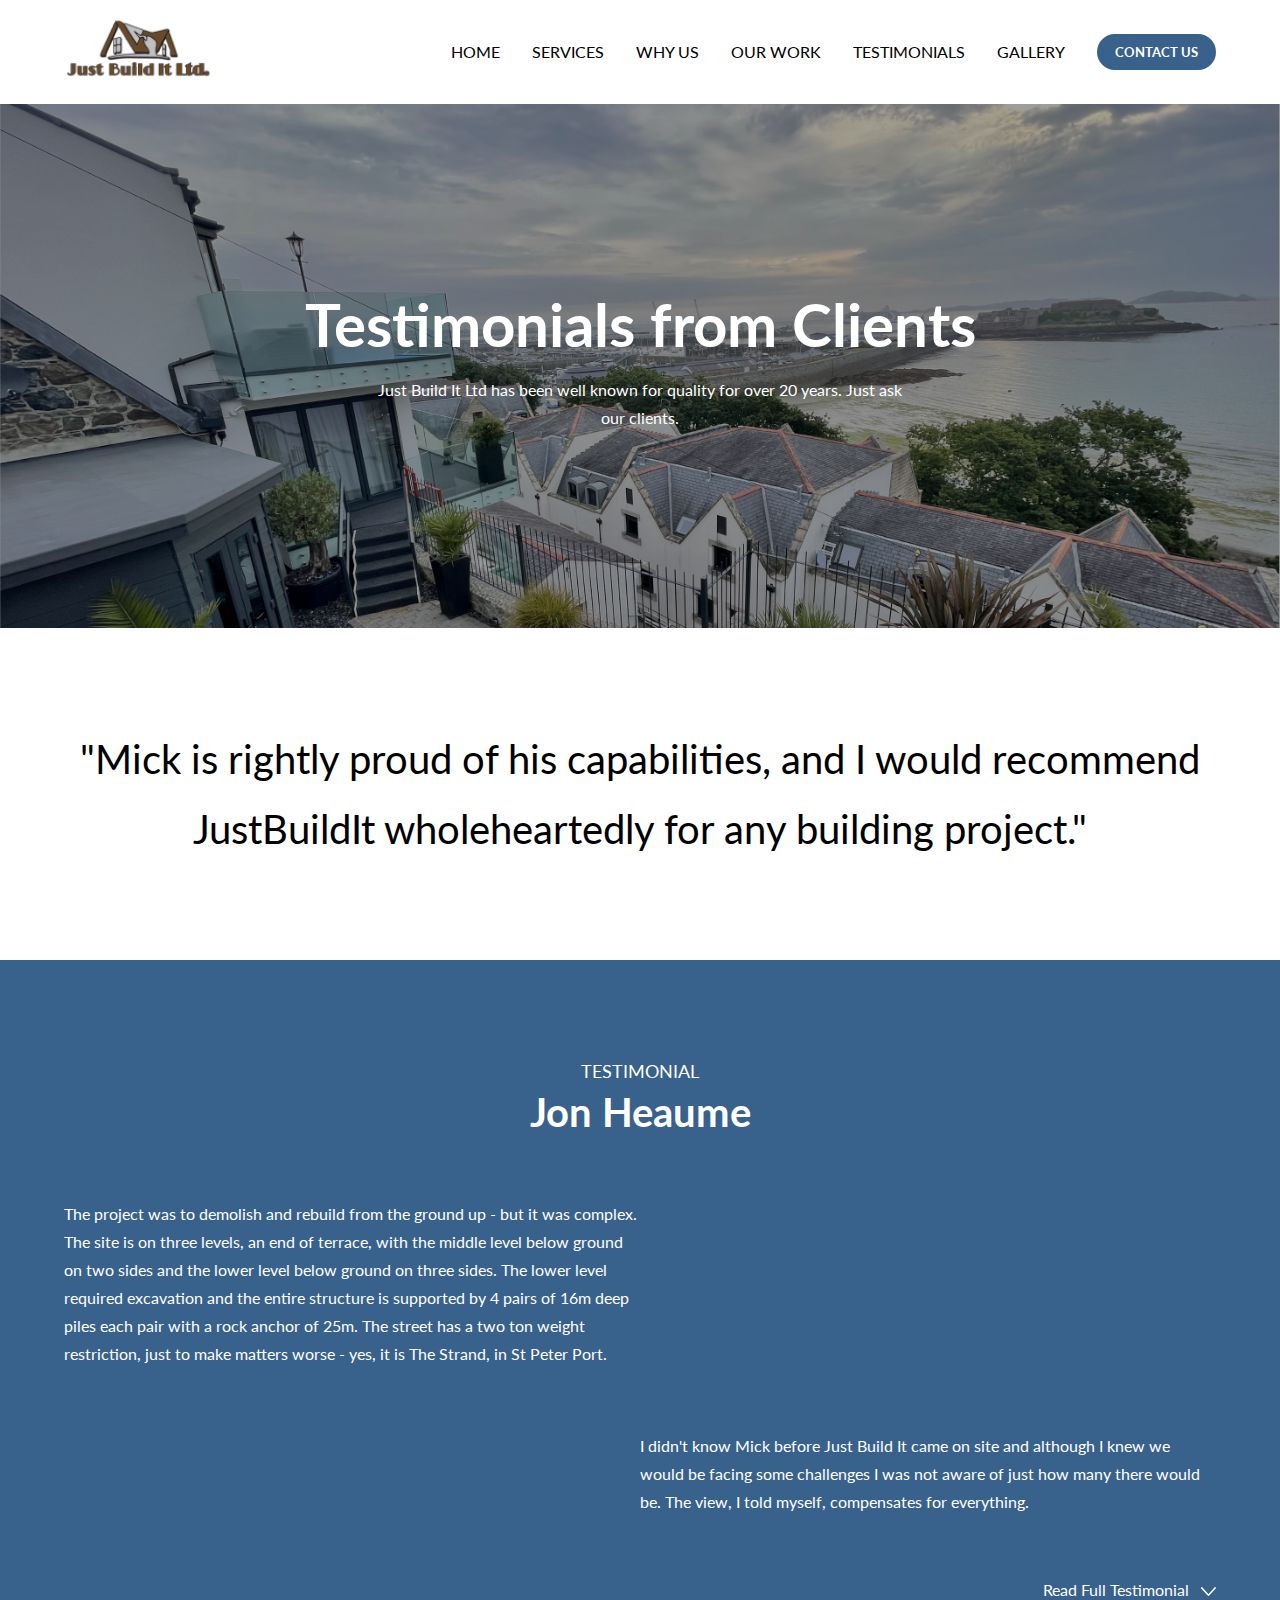
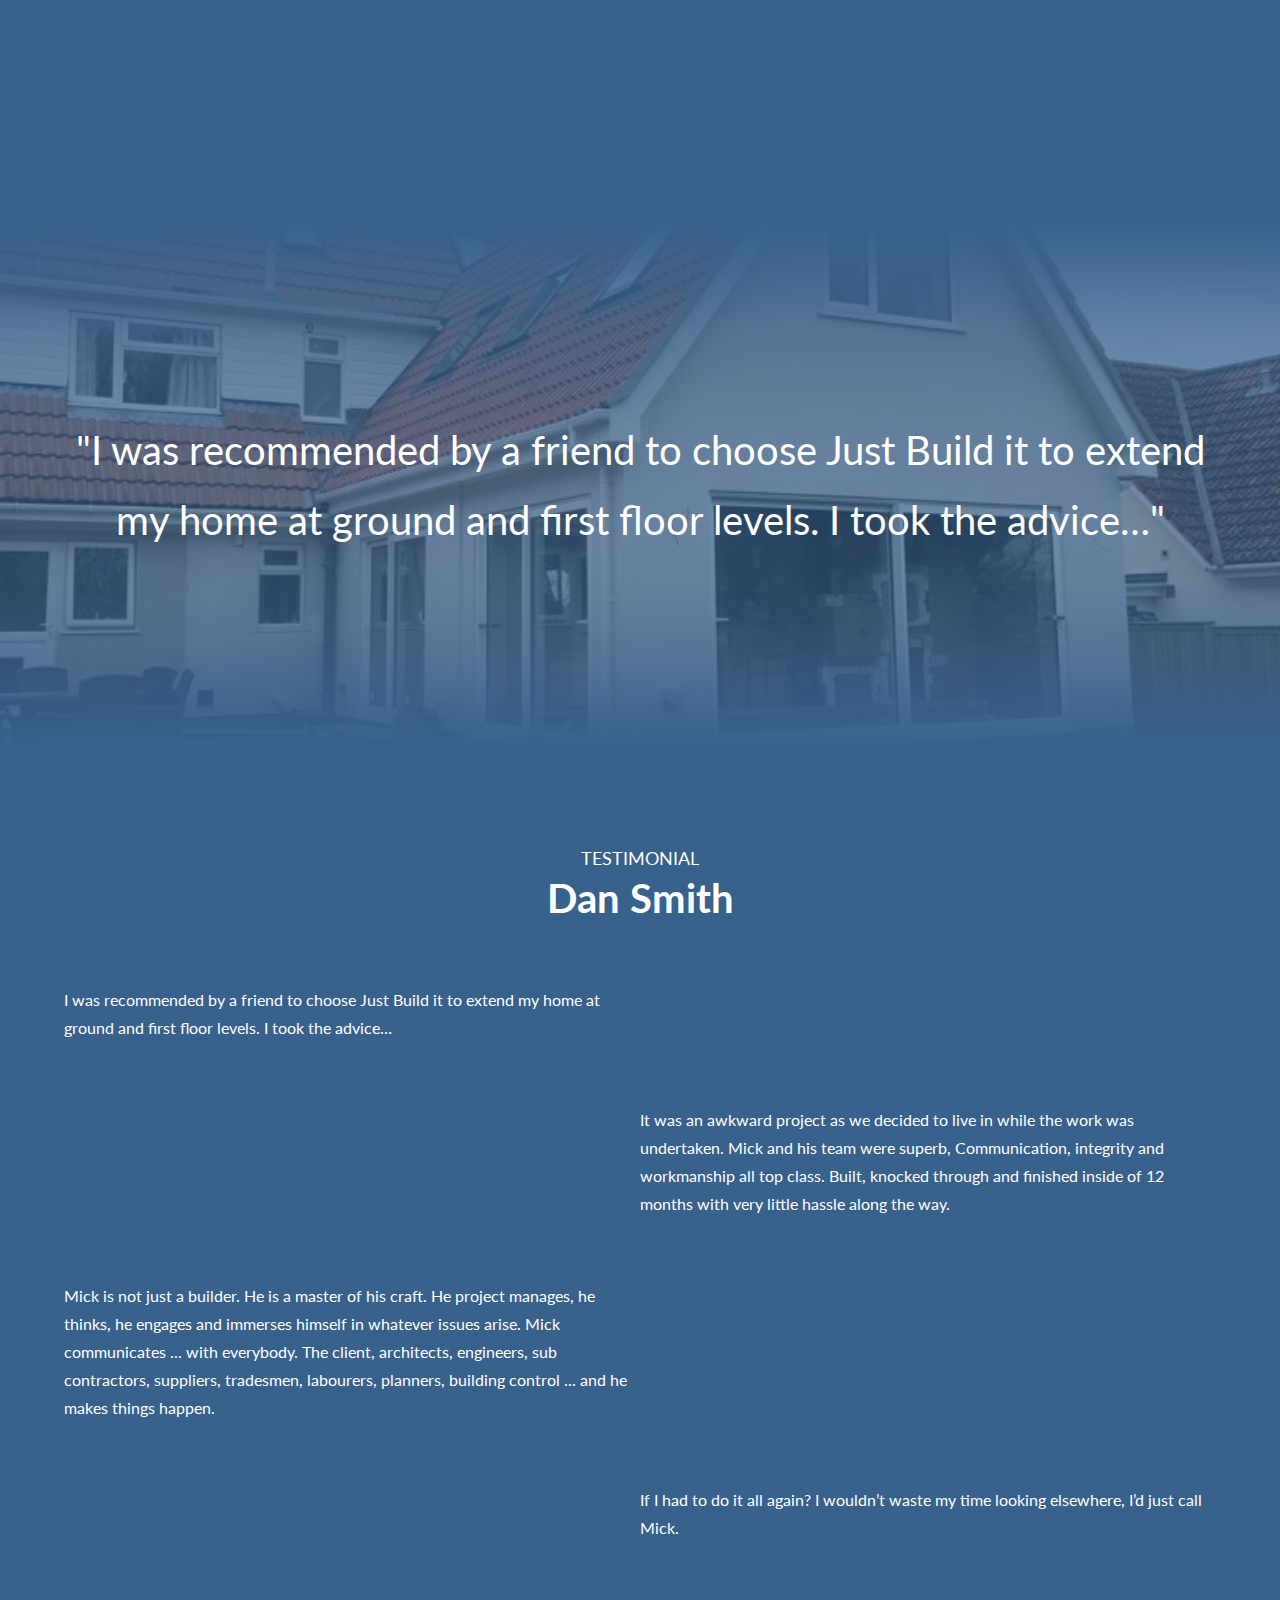
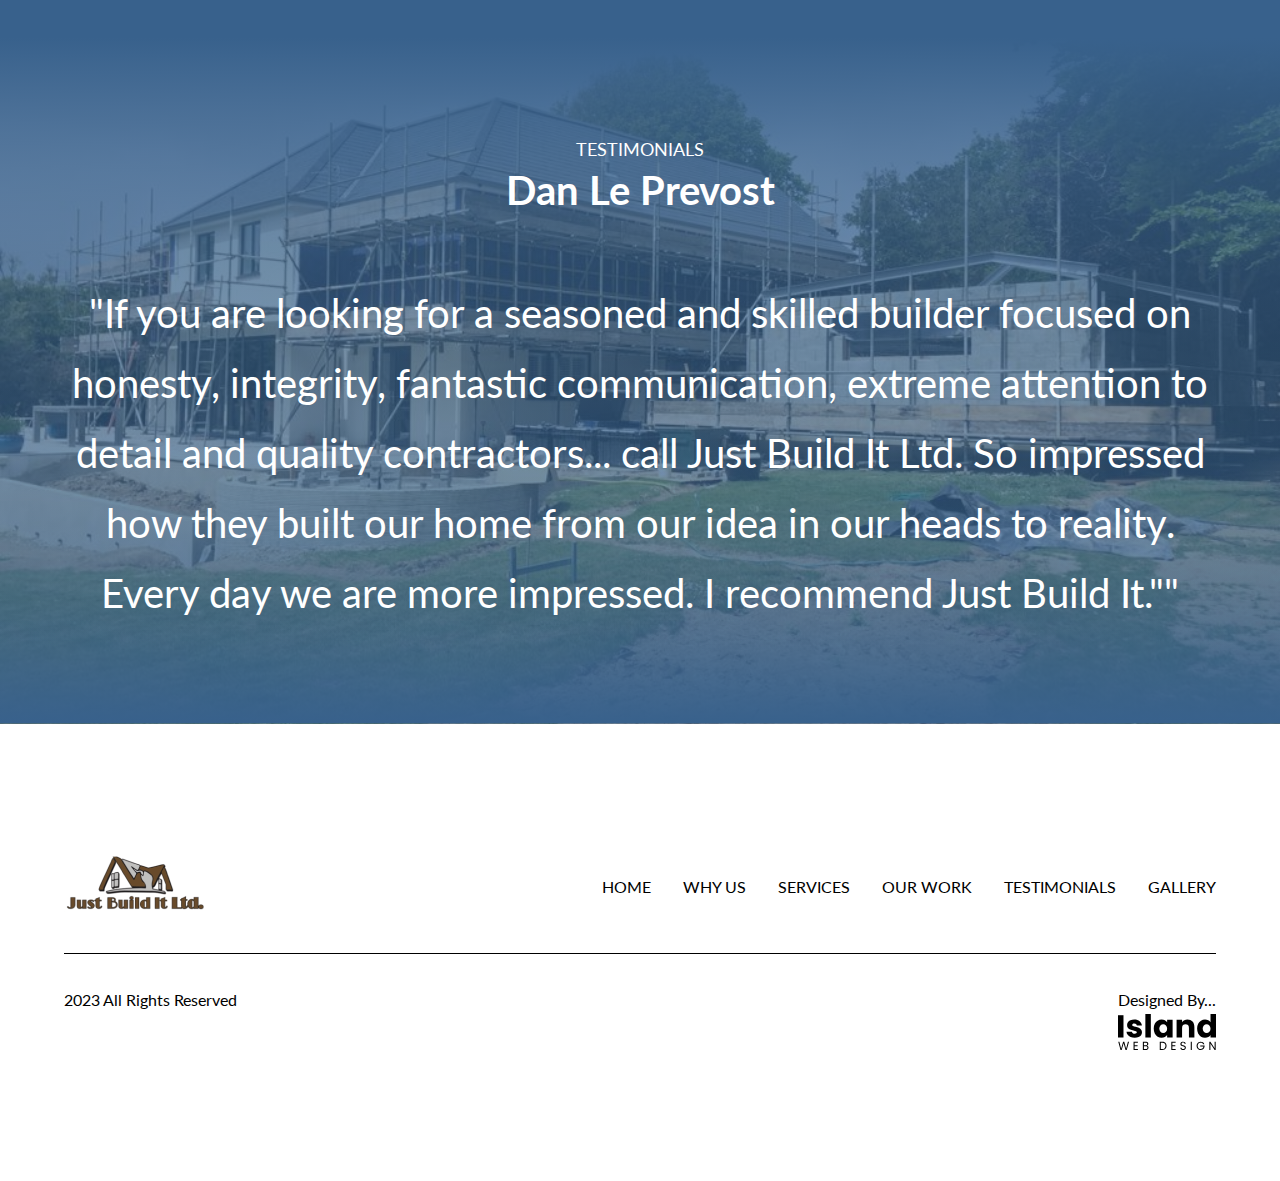
<file: testimonials/index.html>
<!DOCTYPE html>
<html lang="en">
<head>
    <!-- Google tag (gtag.js) -->
<script async src="https://www.googletagmanager.com/gtag/js?id=G-CXS2NVGZTC"></script>
<script>
  window.dataLayer = window.dataLayer || [];
  function gtag(){dataLayer.push(arguments);}
  gtag('js', new Date());

  gtag('config', 'G-CXS2NVGZTC');
</script>
    <meta charset="UTF-8">
    <meta http-equiv="X-UA-Compatible" content="IE=edge">
    <meta name="viewport" content="width=device-width, initial-scale=1.0">

    <meta name="description" content="Discover why Just Built It Ltd has earned a reputation for excellence and trust among our clients in Guernsey. Read our testimonials and learn how we deliver high quality workmanship, exceptional customer service, and a stress-free experience from start to finish.">
    <meta name="keywords" content="Building in Guernsey, Builder, Construction, Building Services, Construction Services, Brickwork, Labour Work, Labourer in Guernsey, Decking, Decking in Guernsey, Conservatories, Conservatories in Guernsey, Foundations, trusted, commercial property building guernsey, builders Guernsey, building merchants in Guernsey">
    <meta name="author" content="Island Web Design | Guernsey & Jersey">
    <meta property="og:description" content="Discover why Just Built It Ltd has earned a reputation for excellence and trust among our clients in Guernsey. Read our testimonials and learn how we deliver high quality workmanship, exceptional customer service, and a stress-free experience from start to finish.">
    <meta property="og:title" content="Just Built It | Testimonials from Clients in Guernsey">
    <meta property="og:type" content="website">
    <meta property="og:url" content="https://justbuilditgsy.com/testimonials">
    <meta name="twitter:card" content="summary">
    <meta name="twitter:title" content="Just Built It | Testimonials from Clients in Guernsey">
    <meta name="twitter:description" content="Discover why Just Built It Ltd has earned a reputation for excellence and trust among our clients in Guernsey. Read our testimonials and learn how we deliver high quality workmanship, exceptional customer service, and a stress-free experience from start to finish.">
    <meta name="twitter:image" content="https://justbuilditgsy.com/justbuildit-tiny/IMG_4301.png">

    <link rel="canonical" href="https://justbuilditgsy.com/testimonials">










    <meta property="og:image" content="https://justbuilditgsy.com/justbuildit-tiny/IMG_4301.png" />
    <meta property="og:image:secure_url" content="https://justbuilditgsy.com/justbuildit-tiny/IMG_4301.png" />
    <meta property="og:image:type" content="image/png" />
    <meta property="og:image:width" content="1200" />
    <meta property="og:image:height" content="600" />
    <meta property="og:image:alt" content="Just Build It Guernsey Construction" />









    <title>Just Built It | Testimonials from Clients in Guernsey</title>








    <link rel="preconnect" href="https://fonts.googleapis.com">
    <link rel="preconnect" href="https://fonts.gstatic.com" crossorigin>
    <link href="https://fonts.googleapis.com/css2?family=Lato:ital,wght@0,100;0,300;0,400;0,700;0,900;1,100;1,300;1,400;1,700;1,900&display=swap" rel="stylesheet">
    <link rel="stylesheet" href="style.css">
    <link rel="shortcut icon" href="../builder-svgrepo-com.svg" type="image/x-icon">
    <script defer src="index.js"></script>

</head>
<body style="overflow-x:hidden !important;">
    <header>
        <div class="header-wrapper">
            <a href="../"><img src="../justbuildit-tiny/Screenshot 2023-03-01 at 09.32 1.png" alt="Just Build It Guernsey Logo"></a>
            <ul>
                <a href="../">
                    <li>HOME</li>
                </a>
                <a href="../#services">
                    <li>SERVICES</li>
                </a>
                <a href="../#why-us">
                    <li>WHY US</li>
                </a>
               
                <a href="../#our-work">
                    <li>OUR WORK</li>
                </a>
                <a href="">
                    <li>TESTIMONIALS</li>
                </a>
                <a href="../gallery/">
                    <li>GALLERY</li>
                </a>
                <a href="../#contact">
                    <button>CONTACT US</button>
                </a>
            </ul>
            <div class="dropdown"  data-dropdown >
                <img data-dropdown-button src="../jbi-grid-new/menu-hamburger-svgrepo-com.svg" alt="Mobile Menu" class="menu link">

                <div class="dropdown-menu information-grid" style="overflow:visible !important">
                    <div class="div">
                        <div class="dropdown-heading" style="overflow:visible !important"><a aria-label="Dropdown Home Link" href="../">HOME</a></div>
                        
                    </div>
                    <div class="div">
                        <div class="dropdown-heading" style="overflow:visible !important"><a aria-label="Dropdown Our Work Page Link" href="../#services">SERVICES</a></div>
                        
                    </div>
                    <div class="div">
                        <div class="dropdown-heading" style="overflow:visible !important"><a aria-label="Dropdown Contact Link" href="../#why-us">WHY US</a></div>
                        
                    </div>
                    <div class="div">
                        <div class="dropdown-heading" style="overflow:visible !important"><a aria-label="Dropdown Contact Link" href="../#our-work">OUR WORK</a></div>
                        
                    </div>
                    <div class="div">
                        <div class="dropdown-heading" style="overflow:visible !important"><a aria-label="Dropdown Contact Link" href="">TESTIMONIALS</a></div>
                        
                    </div>
                    <div class="div">
                        <div class="dropdown-heading" style="overflow:visible !important"><a aria-label="Dropdown Contact Link" href="../gallery/">GALLERY</a></div>
                        
                    </div>
                    <div class="div">
                        <div class="dropdown-heading" style="overflow:visible !important"><a aria-label="Dropdown Contact Link" href="../#contact">CONTACT US</a></div>
                        
                    </div>
                    
                </div>
            </div>
        </div>
    </header>
    <main>
       
        <div class="wrapper">
            
            <div class="hero-content">
                <h1>Testimonials from Clients</h1>
                <p>Just Build It Ltd has been well known for quality for over 20 years. Just ask our clients.</p>
                
            </div>
        </div>
    </main>

    <div class="filler-section">
        <div class="wrapper">
            <p>"Mick is rightly proud of his capabilities, and I would recommend JustBuildIt wholeheartedly for any building project."</p>
        </div>
    </div>




    <section class="testimonials-section">
        <div class="wrapper">
            <div class="first-titles">
                <p>TESTIMONIAL</p>
                <h2>Jon Heaume</h2>
            </div>
            <div class="first-content">
                <p>The project was to demolish and rebuild from the ground up - but it was complex. The site is on three levels, 
                    an end of terrace, with the middle level below ground on two sides and the lower level below ground on three sides. 
                    The lower level required excavation and the entire structure is supported by 4 pairs of 16m deep piles each pair with 
                    a rock anchor of 25m. The street has a two ton weight restriction, just to make matters worse - yes, it is The Strand, in St Peter Port. </p>

                    <p>I didn't know Mick before Just Build It came on site and although I knew we would be facing some 
                        challenges I was not aware of just how many there would be. 
                        The view, I told myself, compensates for everything. </p>

                    <a class="click">Read Full Testimonial <span><img src="../stairs/jbi-arrow.svg" alt="Accordian Arrow"></span> </a>
            </div>
            <div class="accordian">
                <div class="first-content">
                    <p>Mick is not just a builder. He is a master of his craft. He project manages, he thinks, he engages and immerses himself in whatever issues arise. Mick communicates ...
                        with everybody. The client, architects, engineers, sub contractors, suppliers, tradesmen, labourers, planners, building control ... and he makes things happen. </p>
                        <p>Mick takes problems in his stride. We had massive engineering issues; propping up the road and the neighbouring house - three levels down from the top; tanking - and not
                            just any old tanking. Ours was an exceptionally complex damp proofing challenge and Mick took the greatest care and paid attention to the finest details, insisting on doing
                            the bulk of the critical work himself. We had to excavate 350 tons of soil by hand - move it 200 yards down the road to skips in Havelet. We had to bring all materials in via
                            the same route; concrete deliveries unloading 1 ton at a time; the list goes on and on - and not just the heavy ground works but all the way to the fine finishes. Nothing was
                            ever a problem and Mick's cheerful demeanour kept the whole site buzzing. </p>
                </div>
                <div class="first-content">
                    <p>We did a course together in laying epoxy resin flooring, and then laid two floors. Mick came up with the ideas; he studied micro-cement and laid the lower floor in this superb
                        material; wet rooms were carefully and painstakingly constructed by Mick, to ensure we never have leaks; there are so many intricate things, that take a caring and knowledgeable
                        person to manage - like ensuring that the free standing bath is so perfectly level that the first time you fill it with water to test it out it fills right to the top and yes, it
                        overflows perfectly around the entire rim all at precisely the same moment. That doesn't happen by accident! </p>
                        <p>As well as a great builder, Mick's people skills were in demand at our restrictive site in the Strand. No parking for anything anywhere, and the one ton dumper trundling up
                            and down the road constantly for a year or more; vans here there and everywhere loading and unloading tools etc; scaffolding; road closures, as infrequently as possible,
                            but inevitable ... and Mick's considerate handling of our neighbours in The Strand meant that everything went smoothly - and the project took nearly eighteen months from
                            the start of the demolition to that wonderful moment when the keys are handed over. Mick was there all through from beginning to end - no nipping off to other sites and not
                            being seen again for two days like so many builders I have known. </p>
                </div>
                
                <div class="first-content">
                    <p>In short, Mick is passionate about what he does, and he does it brilliantly ... from start ... to finish ... and beyond, because he is always there for us, long after the end of the
                        project. Oh, and let's not forget the business end of things. Totally transparent. Mick kept me posted at all stages. There were no surprises in a project that itself was full of twists
                        and turns along the way. Mick would often suggest small changes, and sometimes not so small, because he could see better ways of doing things. Never any "extras" on the bill - just good
                        common sense, practical application of building skills. </p>
                </div>
                <div class="first-content">
                    <p>Mick is rightly proud of his capabilities, and I would recommend JustBuildIt wholeheartedly for any building project. </p>
                </div>
            </div>
        </div>
    </section>
    <section class="image">
        <div class="wrapper">
            <p>"I was recommended by a friend to choose Just Build it to extend my home at ground and first floor levels.
                I took the advice…"</p>
        </div>
    </section>

    <section class="testimonials-section">
        <div class="wrapper">
            <div class="first-titles">
                <p>TESTIMONIAL</p>
                <h2>Dan Smith</h2>
            </div>
            <div class="first-content">
                <p>I was recommended by a friend to choose Just Build it to extend my home at ground and first floor levels.

                    I took the advice…
                    
                      </p>

                      <p>It was an awkward project as we decided to live in while the work was undertaken.  

                        Mick and his team were superb, Communication, integrity and workmanship all top class.
                        
                        Built, knocked through and finished inside of 12 months with very little hassle along the way. </p>

            </div>
            
            <div class="first-content">
                    <p>Mick is not just a builder. He is a master of his craft. He project manages, he thinks, he engages and immerses himself in whatever issues arise. Mick communicates ... 
                        with everybody. The client, architects, engineers, sub contractors, suppliers, tradesmen, labourers, planners, building control ... and he makes things happen. </p>
                        <p>If I had to do it all again?

                            I wouldn’t waste my time looking elsewhere, I’d just call Mick. </p>
                </div>
              
         
        </div>
    </section>


   

    <section class="my-section">
        <div class="wrapper two">
            <div class="my-titles">
                <p>TESTIMONIALS</p>
                <h2>Dan Le Prevost</h2>
            </div>
            <p class="p">"If you are looking for a seasoned and skilled builder focused on honesty, integrity, fantastic communication, extreme attention to detail and quality contractors... call Just Build It Ltd. So impressed how they built our home from our idea in our heads to reality. Every day we are more impressed. I recommend Just Build It.""
            </p>
        </div>
    </section>

    <footer>
        <div class="wrapper">
            <div class="footer-top">
                <div class="logo">
                    <a href="#"><img src="../justbuildit-tiny/Screenshot 2023-03-01 at 09.32 1.png" alt="Just Build It Guernsey Logo"></a>
                </div>
                <ul>
                    <a href="../">
                        <li>HOME</li>
                    </a>
                    <a href="../#why-us">
                        <li>WHY US</li>
                    </a>
                    <a href="../#services">
                        <li>SERVICES</li>
                    </a>
                    <a href="../#our-work">
                        <li>OUR WORK</li>
                    </a>
                    <a href="">
                        <li>TESTIMONIALS</li>
                    </a>
                    <a href="../gallery/">
                        <li>GALLERY</li>
                    </a>
                </ul>
               
            </div>
            <div class="footer-bottom">
                <p>2023 All Rights Reserved</p>
                <div class="author-wrapper">
                    <a target="_blank" aria-label="Island Web Design Guernsey and Jersey Logo" rel="author dofollow" href="https://islandwebdesign.net/">
                        <p>Designed By...</p>
                        <img src="../justbuildit-tiny/island-web-design-guernsey-jersey-logo.svg" alt="Island Web Design Guernsey and Jersey Logo">
                    </a>
                </div>
            
            </div>
        </div>
    </footer>
</body>
</html>
</file>
<file: testimonials/style.css>
:root {
    --brown:#684A2A;
    --heading-two: 40px;
    --card-titles: 25px;
    --text: 18px;
    --heading-one:60px;
    --mobile-heading-one:50px;
    --mobile-heading-two:30px;
    --mobile-text:14px;
    --new-colour:#38618C;
}
*,
*::before,
*::after {
    margin:0;
    padding:0;
    box-sizing:border-box;
    font-family: 'Lato', sans-serif;
}
button {
    background-color:var(--new-colour) !important;
    border:2px solid var(--new-colour) ;
    border-radius:2rem;
    padding:0.5rem 1rem;
    font-weight:700;
    cursor:pointer;
    color:white;
}
section {
    overflow-x:hidden !important;
}
ul {
    list-style:none;
}
a {
    color:black;
    text-decoration: none;
}
header,
section,
main,
footer {
    width:100%;
    display:flex;
    align-items: center;
    justify-content: center;
}
.wrapper {
    width:100%;
    max-width:1440px;
    padding:6rem 4rem;
}
p {
    line-height:1.75;
}
h2 {
    text-align:center;
}
/**** Header *****/
header {
    position:fixed;
    background-color:#FFFFFF;
    backdrop-filter:blur(10px);
    -webkit-backdrop-filter: blur(10px);
    z-index:110;
    
}
.header-wrapper {
    width:100%;
    max-width:1440px;
    padding:1rem 4rem;
    display:flex;
    justify-content: space-between;
    align-items: center;
}
.header-wrapper ul {
    display:flex;
    align-items: center;
    justify-content: flex-end;
    gap:2rem;
}
.header-wrapper img:nth-child(1) {
    width:150px;
}
.menu {
    width:50px;
    display:none;
}
@media (max-width:1050px) {
    .header-wrapper ul {
        display:none;
    }
    .menu {
        display:block;
    }
}
@media (max-width:700px) {
    .header-wrapper {
        padding-inline:2rem;
    }
}
@media (max-width:552px) {
    .header-wrapper {
        padding-inline:1rem;
    }
}
/***********************/
.dropdown {
    position:relative !important;
    display:none;
    z-index:10000 !important;
    overflow-x:visible !important;


    
}
.dropdown-menu {
    position:absolute;
    right:0;
    top:calc(100% + 0.5rem);
    padding:1.5rem;
    background-color:white;
    box-shadow:0 2px 5px 0 rgba(0, 0, 0, 0.1);
    display:grid;
    grid-template-columns:1fr 1fr;
    width:max-content;
    opacity:0;
    transform:translateY(-1rem);
    transition:opacity 0.5s, transform 0.5s;
    pointer-events:none;
    gap:2rem;
    border-radius:24px;

   
}
.dropdown-heading > a {
    font-weight:500 !important;
}
.dropdown-links {
    display:flex;
    flex-direction: column;
    gap:0.5rem;
}
.dropdown-links a {
    font-weight:500 !important;
}
.div {
    display:flex;
    flex-direction: column;
    gap:0.5rem;
}

.dropdown.active > .link + .dropdown-menu {
    opacity:1;
    transform:translateY(0);
    pointer-events:all;
    transition:opacity 0.5s, transform 0.5s;

}
.menu + .dropdown-menu {
    padding-block:2rem;
}
.dropdown-heading > p {
    font-weight:700 !important;
}
.dropdown > a {
    font-weight:500 !important;
}
.menu {
    width:50px !important;
    display:none;
}
@media (max-width:1050px) {
    .menu {
        display:block;
        cursor:pointer;
    }
    nav {
        display:none;
    }
    .dropdown {
        displaY:block;
    }
}
@media (max-width:324px) {
    .dropdown-menu {
        grid-template-columns: 1fr;
    }
}
/****** Hero *******/

main {
    background-image: linear-gradient(#00000060, #00000060), url(../jbi-grid-new/test-hero.png);
    background-repeat:no-repeat;
    background-size:cover;

}

main .wrapper {
    padding-top:18rem;
    padding-bottom:12.25rem;
    overflow:visible;
    display:flex;
    flex-direction: column;
    align-items: center;
    justify-content: center;
    max-height:850px;
}

.hero-content button {
    padding-inline:4rem;
    padding-block:1rem;
}
.hero-content {
    z-index:10;
    position: relative;
    display:flex;
    align-items: center;
    justify-content: center;
    flex-direction: column;
    color:white;
    gap:1rem;
}
.hero-content p {
    width:100%;
    max-width:60ch;
    text-align:center;

}
h1 {
    color:white;
    font-size:var(--heading-one);
    width:100%;
    text-align:center;
    font-weight:700;

}

@media (max-width:864px) {
    h1 {
        font-size: 55px;
    }
}
@media (max-width:786px) {
    h1 {
        font-size: var(--mobile-heading-one);
    }
    br {
        display:none;
    }
}
@media (max-width:700px) {
 main .wrapper {
    padding-inline:2rem;
 }
}
@media (max-width:628px) {
    main .wrapper p {
        max-width:45ch;
    }
}
@media (max-width:500px) {
 main .wrapper {
    padding-inline:1rem;
 }
 main .wrapper P {
    font-size:var(--mobile-text);
 }
}
@media (max-width:435px) {
    h1 {
        font-size: 45px;
    }
    br {
        display:none;
    }
}
/***********************/
.filler-section .wrapper p {
    font-size:var(--heading-two);
    text-align:center;
}
@media (max-width:700px) {
    .filler-section .wrapper {
        padding-inline:2rem;
    }
}
@media (max-width:500px) {
    .filler-section .wrapper {
        padding-inline:1rem;
    }
    .filler-section .wrapper p {
        font-size:var(--mobile-heading-two);
        text-align:center;
    }
}
/***********************/
/***********************/

.testimonials-section {
    background-color:var(--new-colour);
    color:white;
}

.testimonials-section .wrapper {
    display:flex;
    flex-direction: column;
    align-items: center;
    justify-content: center;
    gap:4rem;
}
.first-titles h2 {
    font-size:var(--heading-two);
}
.first-titles p {
    font-size:var(--text);
}
.first-titles {
    display:flex;
    flex-direction: column;
    align-items: center;
    justify-content: center;
}
.wrapper > .first-content {
    display:flex;
    flex-direction: column;
    align-items: flex-start;
    gap:4rem;
}
.wrapper > .first-content p {
    width:50%;
}
.wrapper > .first-content p:nth-of-type(2) {
    align-self:flex-end;
}
.wrapper > .first-content a {
    align-self:flex-end;
    color:white;
    display:flex;
    align-items: center;
    gap:0.75rem;
    cursor:pointer;
}
.wrapper > .first-content a img {
    width:15px;
}

.accordian {
    max-height:0rem;
    overflow:hidden;
    background-color:#2f537a;
    padding:2rem;
    display:flex;
    flex-direction: column;
    align-items: flex-start;
    gap:2rem;
    visibility:hidden;
    transition: max-height 500ms;

}

.active {
    max-height:65rem !important;
    transition: max-height 1500ms !important;
    opacity:1;
    visibility:visible;
    transition: visibility 3000ms;


}
.first-content {
    display:flex;
    flex-direction: column;
    align-items: flex-start;
    gap:2rem;
}

.filler-section {
    width:100%;
    display:flex;
    align-items: center;
    justify-content: center;
}

@media (max-width: 1038px) {
    .testimonials-section .wrapper {
        padding-inline:2rem;
    }
    .wrapper > .first-content p:nth-of-type(2) {
        align-self:flex-start;
    }
    .wrapper > .first-content p {
        width:100%;
    }
}
@media (max-width:700px) {
    .testimonials-section .wrapper {
        padding-inline:2rem;
    }
}
@media (max-width:500px) {
    .testimonials-section .wrapper {
        padding-inline:1rem;
    }
    .first-content p {
        font-size:var(--mobile-text);
    } 
    .accordian {
        padding-inline:1rem;
    }
}

/* Image */


.image {
    background-image:linear-gradient(to bottom, #38618C, #38618C00 80%), linear-gradient(to top, #38618C, #38618C00 80%), url(../justbuildit-tiny/548fef73-b649-4739-869d-b6d8029f3dd1.JPG);
    background-size:cover;
    background-repeat:no-repeat;
    background-position:center;
   
}
.image .wrapper {
    padding-inline:4rem;
    padding-block:12rem;

}
.image p {
    font-size:var(--heading-two);
    color:white;
    text-align:center;
}
@media (max-width:700px) {
    .image .wrapper {
        padding-inline:2rem;
    }
}
@media (max-width:500px) {
    .image .wrapper {
        padding-inline:1rem !important;
        padding-block:6rem !important;
    }
    .image .wrapper p {
        font-size:var(--mobile-heading-two) !important;
    }
}
/* My Section */

.my-section {
    background-image:linear-gradient(to bottom, #38618C, #38618C00 90%), linear-gradient(to top, #38618C, #38618C00 90%), url(../justbuildit-tiny/259d798f-74cf-4bcd-850c-b1325b55e1c2.JPG);
    background-size:cover;
    background-repeat:no-repeat;
    background-position:center;
    color:white;
}

.my-section .wrapper {
    display:flex;
    flex-direction: column;
    align-items: center;
    justify-content: center;
    gap:4rem;
}
.my-titles {
    display:flex;
    align-items: center;
    justify-content: center;
    flex-direction: column;
}
.my-titles h2 {
    font-size:var(--heading-two);
}
.my-titles p {
    font-size:var(--text);
}
.my-section .wrapper > p {
    font-size:var(--heading-two);
    text-align:center;
}
@media (max-width:700px) {
    .my-section .wrapper {
        padding-inline:2rem;
    }
}
@media (max-width:500px) {
    .my-section .wrapper {
        padding-inline:1rem;
    }
    .my-section .wrapper > p {
        font-size:var(--mobile-heading-two) !important;
    }
    .my-titles p {
        font-size:var(--mobile-text) !important;
    }

}
@media (max-width:620px) {
    p {
        text-align:left !important;
    }
    main p {
        text-align:center !important;
    }
}
/***** Footer *****/
footer .wrapper {
    display:flex;
    flex-direction: column;
    align-items: center;
    justify-content: center;
}
.footer-bottom {
    border-top:1px solid black;
    width:100%;
    display:flex;
    justify-content: space-between;
    padding-block:2rem;
}
.footer-top {
    display:flex;
    width:100%;
    justify-content: space-between;
    padding-block:2rem;

}
.footer-top ul {
    display:flex;
    align-items: center;
    width:100%;
    justify-content: flex-end;
    gap:2rem;
}
.social-icons {
    display:flex;
    align-items: center;
    justify-content: flex-end;
    gap:1rem;
    width:25%;
}
.logo {
    width:25%;
}
.social-icons img {
    width:50px;
}
.social-icons img:nth-child(2) {
    width:35px;
}
footer ul li {
    width:max-content;
}
@media (max-width:1050px) {
    .footer-top {
        flex-direction: column;
        align-items: center;
        gap:4rem;
    }
    .footer-top ul {
        flex-direction: column;
        align-items: center;
    }
    .logo,
    .social-icons,
    .footer-top ul {
        width:100%;
        display:flex;
        align-items: center;
        justify-content: center;
    }
}
@media (max-width:750px) {
    .footer-bottom {
        flex-direction: column-reverse;
        justify-content: center;
        align-items: center !important;
        gap:4rem;
    }
}
@media (max-width:700px) {
    .footer .wrapper {
        padding-inline:2rem;
    }
}
@media (max-width:500px) {
    footer li,
    footer p  {
        font-size:var(--mobile-text);
    }
    footer .wrapper {
        padding-inline:1rem;
    }
}
</file>
